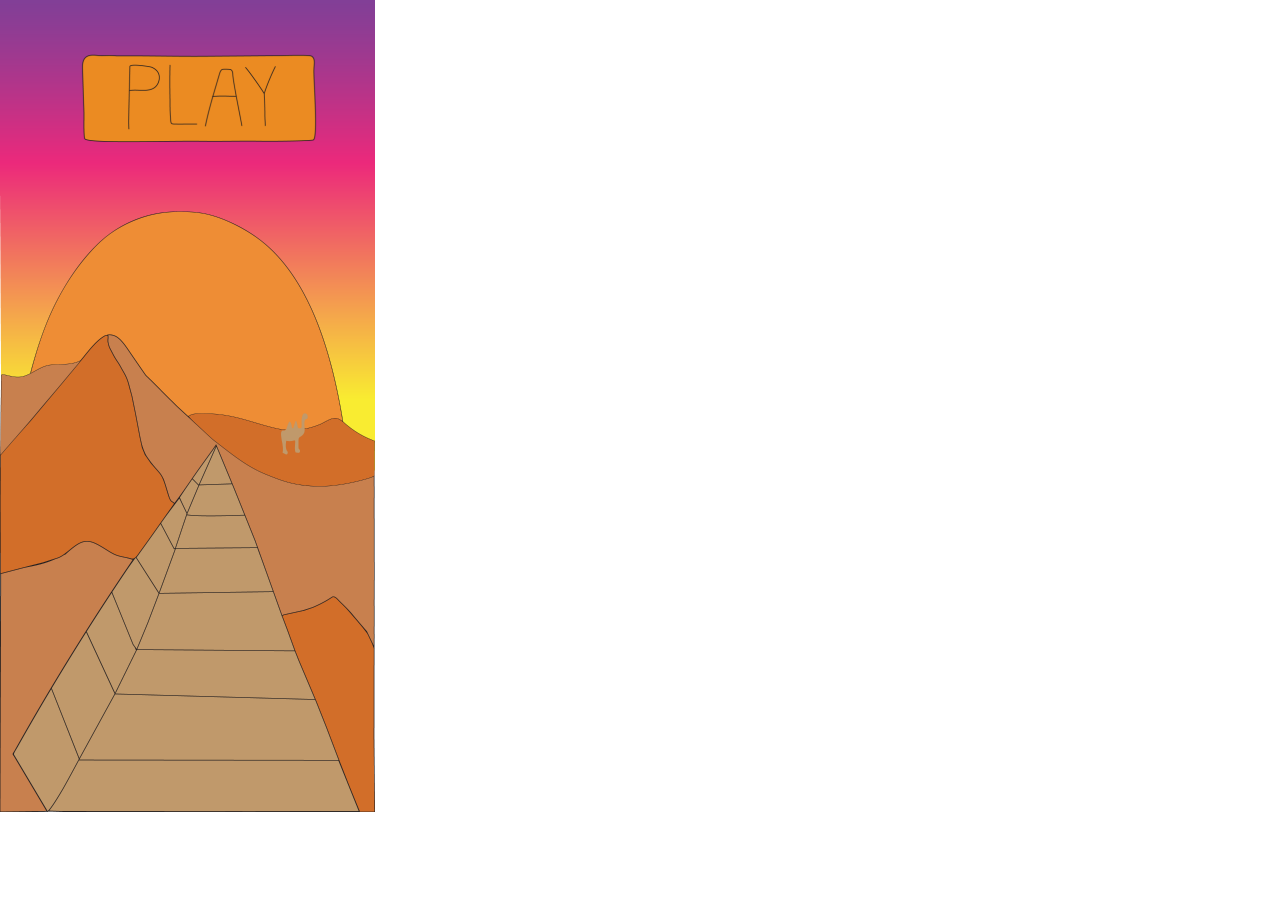
<file: tools_of_curiosity_app/t4c/templates/t4c/index.html>
<!DOCTYPE html>
<html>
<head>
<meta charset="utf-8"/>
<meta http-equiv="X-UA-Compatible" content="IE=edge"/>
<meta name="viewport" content="width=device-width, initial-scale=1.0">
<title>Index</title>
<style id="applicationStylesheet" type="text/css">
	.mediaViewInfo {
		--web-view-name: Index;
		--web-view-id: Index;
		--web-scale-on-resize: true;
		--web-enable-deep-linking: true;
	}
	:root {
		--web-view-ids: Index;
	}
	* {
		margin: 0;
		padding: 0;
		box-sizing: border-box;
		border: none;
	}
	#Index {
		position: absolute;
		width: 375px;
		height: 812px;
		background-color: rgba(255,255,255,1);
		overflow: hidden;
		--web-view-name: Index;
		--web-view-id: Index;
		--web-scale-on-resize: true;
		--web-enable-deep-linking: true;
	}
	@keyframes fadein {
	
		0% {
			opacity: 0;
		}
		100% {
			opacity: 1;
		}
	
	}
	#Untitled-5-01 {
		position: absolute;
		width: 375px;
		height: 812px;
		left: 0px;
		top: 0px;
		overflow: visible;
	}
	#Untitled-5-02 {
		position: absolute;
		width: 286px;
		height: 213px;
		left: 62px;
		top: 0px;
		overflow: visible;
		--web-animation: fadein 0.3s ease-out;
		--web-action-type: page;
		--web-action-target: ../Egypt;
		cursor: pointer;
	}
</style>
<script id="applicationScript">
///////////////////////////////////////
// INITIALIZATION
///////////////////////////////////////

/**
 * Functionality for scaling, showing by media query, and navigation between multiple pages on a single page. 
 * Code subject to change.
 **/

if (window.console==null) { window["console"] = { log : function() {} } }; // some browsers do not set console

var Application = function() {
	// event constants
	this.prefix = "--web-";
	this.NAVIGATION_CHANGE = "viewChange";
	this.VIEW_NOT_FOUND = "viewNotFound";
	this.VIEW_CHANGE = "viewChange";
	this.VIEW_CHANGING = "viewChanging";
	this.STATE_NOT_FOUND = "stateNotFound";
	this.APPLICATION_COMPLETE = "applicationComplete";
	this.APPLICATION_RESIZE = "applicationResize";
	this.SIZE_STATE_NAME = "data-is-view-scaled";
	this.STATE_NAME = this.prefix + "state";

	this.lastTrigger = null;
	this.lastView = null;
	this.lastState = null;
	this.lastOverlay = null;
	this.currentView = null;
	this.currentState = null;
	this.currentOverlay = null;
	this.currentQuery = {index: 0, rule: null, mediaText: null, id: null};
	this.inclusionQuery = "(min-width: 0px)";
	this.exclusionQuery = "none and (min-width: 99999px)";
	this.LastModifiedDateLabelName = "LastModifiedDateLabel";
	this.viewScaleSliderId = "ViewScaleSliderInput";
	this.pageRefreshedName = "showPageRefreshedNotification";
	this.applicationStylesheet = null;
	this.mediaQueryDictionary = {};
	this.viewsDictionary = {};
	this.addedViews = [];
	this.views = {};
	this.viewIds = [];
	this.viewQueries = {};
	this.overlays = {};
	this.overlayIds = [];
	this.numberOfViews = 0;
	this.verticalPadding = 0;
	this.horizontalPadding = 0;
	this.stateName = null;
	this.viewScale = 1;
	this.viewLeft = 0;
	this.viewTop = 0;
	this.horizontalScrollbarsNeeded = false;
	this.verticalScrollbarsNeeded = false;

	// view settings
	this.showUpdateNotification = false;
	this.showNavigationControls = false;
	this.scaleViewsToFit = false;
	this.scaleToFitOnDoubleClick = false;
	this.actualSizeOnDoubleClick = false;
	this.scaleViewsOnResize = false;
	this.navigationOnKeypress = false;
	this.showViewName = false;
	this.enableDeepLinking = true;
	this.refreshPageForChanges = false;
	this.showRefreshNotifications = true;

	// view controls
	this.scaleViewSlider = null;
	this.lastModifiedLabel = null;
	this.supportsPopState = false; // window.history.pushState!=null;
	this.initialized = false;

	// refresh properties
	this.refreshDuration = 250;
	this.lastModifiedDate = null;
	this.refreshRequest = null;
	this.refreshInterval = null;
	this.refreshContent = null;
	this.refreshContentSize = null;
	this.refreshCheckContent = false;
	this.refreshCheckContentSize = false;

	var self = this;

	self.initialize = function(event) {
		var view = self.getVisibleView();
		var views = self.getVisibleViews();
		if (view==null) view = self.getInitialView();
		self.collectViews();
		self.collectOverlays();
		self.collectMediaQueries();

		for (let index = 0; index < views.length; index++) {
			var view = views[index];
			self.setViewOptions(view);
			self.setViewVariables(view);
			self.centerView(view);
		}

		// sometimes the body size is 0 so we call this now and again later
		if (self.initialized) {
			window.addEventListener(self.NAVIGATION_CHANGE, self.viewChangeHandler);
			window.addEventListener("keyup", self.keypressHandler);
			window.addEventListener("keypress", self.keypressHandler);
			window.addEventListener("resize", self.resizeHandler);
			window.document.addEventListener("dblclick", self.doubleClickHandler);

			if (self.supportsPopState) {
				window.addEventListener('popstate', self.popStateHandler);
			}
			else {
				window.addEventListener('hashchange', self.hashChangeHandler);
			}

			// we are ready to go
			window.dispatchEvent(new Event(self.APPLICATION_COMPLETE));
		}

		if (self.initialized==false) {
			if (self.enableDeepLinking) {
				self.syncronizeViewToURL();
			} 
	
			if (self.refreshPageForChanges) {
				self.setupRefreshForChanges();
			}
	
			self.initialized = true;
		}
		
		if (self.scaleViewsToFit) {
			self.viewScale = self.scaleViewToFit(view);
			
			if (self.viewScale<0) {
				setTimeout(self.scaleViewToFit, 500, view);
			}
		}
		else if (view) {
			self.viewScale = self.getViewScaleValue(view);
			self.centerView(view);
			self.updateSliderValue(self.viewScale);
		}
		else {
			// no view found
		}
	
		if (self.showUpdateNotification) {
			self.showNotification();
		}

		//"addEventListener" in window ? null : window.addEventListener = window.attachEvent;
		//"addEventListener" in document ? null : document.addEventListener = document.attachEvent;
	}


	///////////////////////////////////////
	// AUTO REFRESH 
	///////////////////////////////////////

	self.setupRefreshForChanges = function() {
		self.refreshRequest = new XMLHttpRequest();

		if (!self.refreshRequest) {
			return false;
		}

		// get document start values immediately
		self.requestRefreshUpdate();
	}

	/**
	 * Attempt to check the last modified date by the headers 
	 * or the last modified property from the byte array (experimental)
	 **/
	self.requestRefreshUpdate = function() {
		var url = document.location.href;
		var protocol = window.location.protocol;
		var method;
		
		try {

			if (self.refreshCheckContentSize) {
				self.refreshRequest.open('HEAD', url, true);
			}
			else if (self.refreshCheckContent) {
				self.refreshContent = document.documentElement.outerHTML;
				self.refreshRequest.open('GET', url, true);
				self.refreshRequest.responseType = "text";
			}
			else {

				// get page last modified date for the first call to compare to later
				if (self.lastModifiedDate==null) {

					// File system does not send headers in FF so get blob if possible
					if (protocol=="file:") {
						self.refreshRequest.open("GET", url, true);
						self.refreshRequest.responseType = "blob";
					}
					else {
						self.refreshRequest.open("HEAD", url, true);
						self.refreshRequest.responseType = "blob";
					}

					self.refreshRequest.onload = self.refreshOnLoadOnceHandler;

					// In some browsers (Chrome & Safari) this error occurs at send: 
					// 
					// Chrome - Access to XMLHttpRequest at 'file:///index.html' from origin 'null' 
					// has been blocked by CORS policy: 
					// Cross origin requests are only supported for protocol schemes: 
					// http, data, chrome, chrome-extension, https.
					// 
					// Safari - XMLHttpRequest cannot load file:///Users/user/Public/index.html. Cross origin requests are only supported for HTTP.
					// 
					// Solution is to run a local server, set local permissions or test in another browser
					self.refreshRequest.send(null);

					// In MS browsers the following behavior occurs possibly due to an AJAX call to check last modified date: 
					// 
					// DOM7011: The code on this page disabled back and forward caching.

					// In Brave (Chrome) error when on the server
					// index.js:221 HEAD https://www.example.com/ net::ERR_INSUFFICIENT_RESOURCES
					// self.refreshRequest.send(null);

				}
				else {
					self.refreshRequest = new XMLHttpRequest();
					self.refreshRequest.onreadystatechange = self.refreshHandler;
					self.refreshRequest.ontimeout = function() {
						self.log("Couldn't find page to check for updates");
					}
					
					var method;
					if (protocol=="file:") {
						method = "GET";
					}
					else {
						method = "HEAD";
					}

					//refreshRequest.open('HEAD', url, true);
					self.refreshRequest.open(method, url, true);
					self.refreshRequest.responseType = "blob";
					self.refreshRequest.send(null);
				}
			}
		}
		catch (error) {
			self.log("Refresh failed for the following reason:")
			self.log(error);
		}
	}

	self.refreshHandler = function() {
		var contentSize;

		try {

			if (self.refreshRequest.readyState === XMLHttpRequest.DONE) {
				
				if (self.refreshRequest.status === 2 || 
					self.refreshRequest.status === 200) {
					var pageChanged = false;

					self.updateLastModifiedLabel();

					if (self.refreshCheckContentSize) {
						var lastModifiedHeader = self.refreshRequest.getResponseHeader("Last-Modified");
						contentSize = self.refreshRequest.getResponseHeader("Content-Length");
						//lastModifiedDate = refreshRequest.getResponseHeader("Last-Modified");
						var headers = self.refreshRequest.getAllResponseHeaders();
						var hasContentHeader = headers.indexOf("Content-Length")!=-1;
						
						if (hasContentHeader) {
							contentSize = self.refreshRequest.getResponseHeader("Content-Length");

							// size has not been set yet
							if (self.refreshContentSize==null) {
								self.refreshContentSize = contentSize;
								// exit and let interval call this method again
								return;
							}

							if (contentSize!=self.refreshContentSize) {
								pageChanged = true;
							}
						}
					}
					else if (self.refreshCheckContent) {

						if (self.refreshRequest.responseText!=self.refreshContent) {
							pageChanged = true;
						}
					}
					else {
						lastModifiedHeader = self.getLastModified(self.refreshRequest);

						if (self.lastModifiedDate!=lastModifiedHeader) {
							self.log("lastModifiedDate:" + self.lastModifiedDate + ",lastModifiedHeader:" +lastModifiedHeader);
							pageChanged = true;
						}

					}

					
					if (pageChanged) {
						clearInterval(self.refreshInterval);
						self.refreshUpdatedPage();
						return;
					}

				}
				else {
					self.log('There was a problem with the request.');
				}

			}
		}
		catch( error ) {
			//console.log('Caught Exception: ' + error);
		}
	}

	self.refreshOnLoadOnceHandler = function(event) {

		// get the last modified date
		if (self.refreshRequest.response) {
			self.lastModifiedDate = self.getLastModified(self.refreshRequest);

			if (self.lastModifiedDate!=null) {

				if (self.refreshInterval==null) {
					self.refreshInterval = setInterval(self.requestRefreshUpdate, self.refreshDuration);
				}
			}
			else {
				self.log("Could not get last modified date from the server");
			}
		}
	}

	self.refreshUpdatedPage = function() {
		if (self.showRefreshNotifications) {
			var date = new Date().setTime((new Date().getTime()+10000));
			document.cookie = encodeURIComponent(self.pageRefreshedName) + "=true" + "; max-age=6000;" + " path=/";
		}

		document.location.reload(true);
	}

	self.showNotification = function(duration) {
		var notificationID = self.pageRefreshedName+"ID";
		var notification = document.getElementById(notificationID);
		if (duration==null) duration = 4000;

		if (notification!=null) {return;}

		notification = document.createElement("div");
		notification.id = notificationID;
		notification.textContent = "PAGE UPDATED";
		var styleRule = ""
		styleRule = "position: fixed; padding: 7px 16px 6px 16px; font-family: Arial, sans-serif; font-size: 10px; font-weight: bold; left: 50%;";
		styleRule += "top: 20px; background-color: rgba(0,0,0,.5); border-radius: 12px; color:rgb(235, 235, 235); transition: all 2s linear;";
		styleRule += "transform: translateX(-50%); letter-spacing: .5px; filter: drop-shadow(2px 2px 6px rgba(0, 0, 0, .1))";
		notification.setAttribute("style", styleRule);

		notification.className= "PageRefreshedClass";
		
		document.body.appendChild(notification);

		setTimeout(function() {
			notification.style.opacity = "0";
			notification.style.filter = "drop-shadow( 0px 0px 0px rgba(0,0,0, .5))";
			setTimeout(function() {
				notification.parentNode.removeChild(notification);
			}, duration)
		}, duration);

		document.cookie = encodeURIComponent(self.pageRefreshedName) + "=; max-age=1; path=/";
	}

	/**
	 * Get the last modified date from the header 
	 * or file object after request has been received
	 **/
	self.getLastModified = function(request) {
		var date;

		// file protocol - FILE object with last modified property
		if (request.response && request.response.lastModified) {
			date = request.response.lastModified;
		}
		
		// http protocol - check headers
		if (date==null) {
			date = request.getResponseHeader("Last-Modified");
		}

		return date;
	}

	self.updateLastModifiedLabel = function() {
		var labelValue = "";
		
		if (self.lastModifiedLabel==null) {
			self.lastModifiedLabel = document.getElementById("LastModifiedLabel");
		}

		if (self.lastModifiedLabel) {
			var seconds = parseInt(((new Date().getTime() - Date.parse(document.lastModified)) / 1000 / 60) * 100 + "");
			var minutes = 0;
			var hours = 0;

			if (seconds < 60) {
				seconds = Math.floor(seconds/10)*10;
				labelValue = seconds + " seconds";
			}
			else {
				minutes = parseInt((seconds/60) + "");

				if (minutes>60) {
					hours = parseInt((seconds/60/60) +"");
					labelValue += hours==1 ? " hour" : " hours";
				}
				else {
					labelValue = minutes+"";
					labelValue += minutes==1 ? " minute" : " minutes";
				}
			}
			
			if (seconds<10) {
				labelValue = "Updated now";
			}
			else {
				labelValue = "Updated " + labelValue + " ago";
			}

			if (self.lastModifiedLabel.firstElementChild) {
				self.lastModifiedLabel.firstElementChild.textContent = labelValue;

			}
			else if ("textContent" in self.lastModifiedLabel) {
				self.lastModifiedLabel.textContent = labelValue;
			}
		}
	}

	self.getShortString = function(string, length) {
		if (length==null) length = 30;
		string = string!=null ? string.substr(0, length).replace(/\n/g, "") : "[String is null]";
		return string;
	}

	self.getShortNumber = function(value, places) {
		if (places==null || places<1) places = 4;
		value = Math.round(value * Math.pow(10,places)) / Math.pow(10, places);
		return value;
	}

	///////////////////////////////////////
	// NAVIGATION CONTROLS
	///////////////////////////////////////

	self.updateViewLabel = function() {
		var viewNavigationLabel = document.getElementById("ViewNavigationLabel");
		var view = self.getVisibleView();
		var viewIndex = view ? self.getViewIndex(view) : -1;
		var viewName = view ? self.getViewPreferenceValue(view, self.prefix + "view-name") : null;
		var viewId = view ? view.id : null;

		if (viewNavigationLabel && view) {
			if (viewName && viewName.indexOf('"')!=-1) {
				viewName = viewName.replace(/"/g, "");
			}

			if (self.showViewName) {
				viewNavigationLabel.textContent = viewName;
				self.setTooltip(viewNavigationLabel, viewIndex + 1 + " of " + self.numberOfViews);
			}
			else {
				viewNavigationLabel.textContent = viewIndex + 1 + " of " + self.numberOfViews;
				self.setTooltip(viewNavigationLabel, viewName);
			}

		}
	}

	self.updateURL = function(view) {
		view = view == null ? self.getVisibleView() : view;
		var viewId = view ? view.id : null
		var viewFragment = view ? "#"+ viewId : null;

		if (viewId && self.viewIds.length>1 && self.enableDeepLinking) {

			if (self.supportsPopState==false) {
				self.setFragment(viewId);
			}
			else {
				if (viewFragment!=window.location.hash) {

					if (window.location.hash==null) {
						window.history.replaceState({name:viewId}, null, viewFragment);
					}
					else {
						window.history.pushState({name:viewId}, null, viewFragment);
					}
				}
			}
		}
	}

	self.updateURLState = function(view, stateName) {
		stateName = view && (stateName=="" || stateName==null) ? self.getStateNameByViewId(view.id) : stateName;

		if (self.supportsPopState==false) {
			self.setFragment(stateName);
		}
		else {
			if (stateName!=window.location.hash) {

				if (window.location.hash==null) {
					window.history.replaceState({name:view.viewId}, null, stateName);
				}
				else {
					window.history.pushState({name:view.viewId}, null, stateName);
				}
			}
		}
	}

	self.setFragment = function(value) {
		window.location.hash = "#" + value;
	}

	self.setTooltip = function(element, value) {
		// setting the tooltip in edge causes a page crash on hover
		if (/Edge/.test(navigator.userAgent)) { return; }

		if ("title" in element) {
			element.title = value;
		}
	}

	self.getStylesheetRules = function(styleSheet) {
		try {
			if (styleSheet) return styleSheet.cssRules || styleSheet.rules;
	
			return document.styleSheets[0]["cssRules"] || document.styleSheets[0]["rules"];
		}
		catch (error) {
			// ERRORS:
			// SecurityError: The operation is insecure.
			// Errors happen when script loads before stylesheet or loading an external css locally

			// InvalidAccessError: A parameter or an operation is not supported by the underlying object
			// Place script after stylesheet

			console.log(error);
			if (error.toString().indexOf("The operation is insecure")!=-1) {
				console.log("Load the stylesheet before the script or load the stylesheet inline until it can be loaded on a server")
			}
			return [];
		}
	}

	/**
	 * If single page application hide all of the views. 
	 * @param {Number} selectedIndex if provided shows the view at index provided
	 **/
	self.hideViews = function(selectedIndex, animation) {
		var rules = self.getStylesheetRules();
		var queryIndex = 0;
		var numberOfRules = rules!=null ? rules.length : 0;

		// loop through rules and hide media queries except selected
		for (var i=0;i<numberOfRules;i++) {
			var rule = rules[i];

			if (rule.media!=null) {

				if (queryIndex==selectedIndex) {
					self.currentQuery.mediaText = rule.conditionText;
					self.currentQuery.index = selectedIndex;
					self.currentQuery.rule = rule;
					self.enableMediaQuery(rule);
				}
				else {
					if (animation) {
						self.fadeOut(rule)
					}
					else {
						self.disableMediaQuery(rule);
					}
				}
				
				queryIndex++;
			}
		}

		self.numberOfViews = queryIndex;
		self.updateViewLabel();
		self.updateURL();

		self.dispatchViewChange();

		var view = self.getVisibleView();
		var viewIndex = view ? self.getViewIndex(view) : -1;

		return viewIndex==selectedIndex ? view : null;
	}

	/**
	 * Hide view
	 * @param {Object} view element to hide
	 **/
	self.hideView = function(view) {
		var rule = view ? self.mediaQueryDictionary[view.id] : null;

		if (rule) {
			self.disableMediaQuery(rule);
		}
	}

	/**
	 * Hide overlay
	 * @param {Object} overlay element to hide
	 **/
	self.hideOverlay = function(overlay) {
		var rule = overlay ? self.mediaQueryDictionary[overlay.id] : null;

		if (rule) {
			self.disableMediaQuery(rule);

			//if (self.showByMediaQuery) {
				overlay.style.display = "none";
			//}
		}
	}

	/**
	 * Show the view by media query. Does not hide current views
	 * Sets view options by default
	 * @param {Object} view element to show
	 * @param {Boolean} setViewOptions sets view options if null or true
	 */
	self.showViewByMediaQuery = function(view, setViewOptions) {
		var id = view ? view.id : null;
		var query = id ? self.mediaQueryDictionary[id] : null;
		var isOverlay = view ? self.isOverlay(view) : false;
		setViewOptions = setViewOptions==null ? true : setViewOptions;

		if (query) {
			self.enableMediaQuery(query);

			if (isOverlay && view && setViewOptions) {
				self.setViewVariables(null, view);
			}
			else {
				if (view && setViewOptions) self.setViewOptions(view);
				if (view && setViewOptions) self.setViewVariables(view);
			}
		}
	}

	/**
	 * Show the view. Does not hide current views
	 */
	self.showView = function(view, setViewOptions) {
		var id = view ? view.id : null;
		var query = id ? self.mediaQueryDictionary[id] : null;
		var display = null;
		setViewOptions = setViewOptions==null ? true : setViewOptions;

		if (query) {
			self.enableMediaQuery(query);
			if (view==null) view =self.getVisibleView();
			if (view && setViewOptions) self.setViewOptions(view);
		}
		else if (id) {
			display = window.getComputedStyle(view).getPropertyValue("display");
			if (display=="" || display=="none") {
				view.style.display = "block";
			}
		}

		if (view) {
			if (self.currentView!=null) {
				self.lastView = self.currentView;
			}

			self.currentView = view;
		}
	}

	self.showViewById = function(id, setViewOptions) {
		var view = id ? self.getViewById(id) : null;

		if (view) {
			self.showView(view);
			return;
		}

		self.log("View not found '" + id + "'");
	}

	self.getElementView = function(element) {
		var view = element;
		var viewFound = false;

		while (viewFound==false || view==null) {
			if (view && self.viewsDictionary[view.id]) {
				return view;
			}
			view = view.parentNode;
		}
	}

	/**
	 * Show overlay over view
	 * @param {Event | HTMLElement} event event or html element with styles applied
	 * @param {String} id id of view or view reference
	 * @param {Number} x x location
	 * @param {Number} y y location
	 */
	self.showOverlay = function(event, id, x, y) {
		var overlay = id && typeof id === 'string' ? self.getViewById(id) : id ? id : null;
		var query = overlay ? self.mediaQueryDictionary[overlay.id] : null;
		var centerHorizontally = false;
		var centerVertically = false;
		var anchorLeft = false;
		var anchorTop = false;
		var anchorRight = false;
		var anchorBottom = false;
		var display = null;
		var reparent = true;
		var view = null;
		
		if (overlay==null || overlay==false) {
			self.log("Overlay not found, '"+ id + "'");
			return;
		}

		// get enter animation - event target must have css variables declared
		if (event) {
			var button = event.currentTarget || event; // can be event or htmlelement
			var buttonComputedStyles = getComputedStyle(button);
			var actionTargetValue = buttonComputedStyles.getPropertyValue(self.prefix+"action-target").trim();
			var animation = buttonComputedStyles.getPropertyValue(self.prefix+"animation").trim();
			var isAnimated = animation!="";
			var targetType = buttonComputedStyles.getPropertyValue(self.prefix+"action-type").trim();
			var actionTarget = self.application ? null : self.getElement(actionTargetValue);
			var actionTargetStyles = actionTarget ? actionTarget.style : null;

			if (actionTargetStyles) {
				actionTargetStyles.setProperty("animation", animation);
			}

			if ("stopImmediatePropagation" in event) {
				event.stopImmediatePropagation();
			}
		}
		
		if (self.application==false || targetType=="page") {
			document.location.href = "./" + actionTargetValue;
			return;
		}

		// remove any current overlays
		if (self.currentOverlay) {

			// act as switch if same button
			if (self.currentOverlay==actionTarget || self.currentOverlay==null) {
				if (self.lastTrigger==button) {
					self.removeOverlay(isAnimated);
					return;
				}
			}
			else {
				self.removeOverlay(isAnimated);
			}
		}

		if (reparent) {
			view = self.getElementView(button);
			if (view) {
				view.appendChild(overlay);
			}
		}

		if (query) {
			//self.setElementAnimation(overlay, null);
			//overlay.style.animation = animation;
			self.enableMediaQuery(query);
			
			var display = overlay && overlay.style.display;
			
			if (overlay && display=="" || display=="none") {
				overlay.style.display = "block";
				//self.setViewOptions(overlay);
			}

			// add animation defined in event target style declaration
			if (animation && self.supportAnimations) {
				self.fadeIn(overlay, false, animation);
			}
		}
		else if (id) {

			display = window.getComputedStyle(overlay).getPropertyValue("display");

			if (display=="" || display=="none") {
				overlay.style.display = "block";
			}

			// add animation defined in event target style declaration
			if (animation && self.supportAnimations) {
				self.fadeIn(overlay, false, animation);
			}
		}

		// do not set x or y position if centering
		var horizontal = self.prefix + "center-horizontally";
		var vertical = self.prefix + "center-vertically";
		var style = overlay.style;
		var transform = [];

		centerHorizontally = self.getIsStyleDefined(id, horizontal) ? self.getViewPreferenceBoolean(overlay, horizontal) : false;
		centerVertically = self.getIsStyleDefined(id, vertical) ? self.getViewPreferenceBoolean(overlay, vertical) : false;
		anchorLeft = self.getIsStyleDefined(id, "left");
		anchorRight = self.getIsStyleDefined(id, "right");
		anchorTop = self.getIsStyleDefined(id, "top");
		anchorBottom = self.getIsStyleDefined(id, "bottom");

		
		if (self.viewsDictionary[overlay.id] && self.viewsDictionary[overlay.id].styleDeclaration) {
			style = self.viewsDictionary[overlay.id].styleDeclaration.style;
		}
		
		if (centerHorizontally) {
			style.left = "50%";
			style.transformOrigin = "0 0";
			transform.push("translateX(-50%)");
		}
		else if (anchorRight && anchorLeft) {
			style.left = x + "px";
		}
		else if (anchorRight) {
			//style.right = x + "px";
		}
		else {
			style.left = x + "px";
		}
		
		if (centerVertically) {
			style.top = "50%";
			transform.push("translateY(-50%)");
			style.transformOrigin = "0 0";
		}
		else if (anchorTop && anchorBottom) {
			style.top = y + "px";
		}
		else if (anchorBottom) {
			//style.bottom = y + "px";
		}
		else {
			style.top = y + "px";
		}

		if (transform.length) {
			style.transform = transform.join(" ");
		}

		self.currentOverlay = overlay;
		self.lastTrigger = button;
	}

	self.goBack = function() {
		if (self.currentOverlay) {
			self.removeOverlay();
		}
		else if (self.lastView) {
			self.goToView(self.lastView.id);
		}
	}

	self.removeOverlay = function(animate) {
		var overlay = self.currentOverlay;
		animate = animate===false ? false : true;

		if (overlay) {
			var style = overlay.style;
			
			if (style.animation && self.supportAnimations && animate) {
				self.reverseAnimation(overlay, true);

				var duration = self.getAnimationDuration(style.animation, true);
		
				setTimeout(function() {
					self.setElementAnimation(overlay, null);
					self.hideOverlay(overlay);
					self.currentOverlay = null;
				}, duration);
			}
			else {
				self.setElementAnimation(overlay, null);
				self.hideOverlay(overlay);
				self.currentOverlay = null;
			}
		}
	}

	/**
	 * Reverse the animation and hide after
	 * @param {Object} target element with animation
	 * @param {Boolean} hide hide after animation ends
	 */
	self.reverseAnimation = function(target, hide) {
		var lastAnimation = null;
		var style = target.style;

		style.animationPlayState = "paused";
		lastAnimation = style.animation;
		style.animation = null;
		style.animationPlayState = "paused";

		if (hide) {
			//target.addEventListener("animationend", self.animationEndHideHandler);
	
			var duration = self.getAnimationDuration(lastAnimation, true);
			var isOverlay = self.isOverlay(target);
	
			setTimeout(function() {
				self.setElementAnimation(target, null);

				if (isOverlay) {
					self.hideOverlay(target);
				}
				else {
					self.hideView(target);
				}
			}, duration);
		}

		setTimeout(function() {
			style.animation = lastAnimation;
			style.animationPlayState = "paused";
			style.animationDirection = "reverse";
			style.animationPlayState = "running";
		}, 30);
	}

	self.animationEndHandler = function(event) {
		var target = event.currentTarget;
		self.dispatchEvent(new Event(event.type));
	}

	self.isOverlay = function(view) {
		var result = view ? self.getViewPreferenceBoolean(view, self.prefix + "is-overlay") : false;

		return result;
	}

	self.animationEndHideHandler = function(event) {
		var target = event.currentTarget;
		self.setViewVariables(null, target);
		self.hideView(target);
		target.removeEventListener("animationend", self.animationEndHideHandler);
	}

	self.animationEndShowHandler = function(event) {
		var target = event.currentTarget;
		target.removeEventListener("animationend", self.animationEndShowHandler);
	}

	self.setViewOptions = function(view) {

		if (view) {
			self.minimumScale = self.getViewPreferenceValue(view, self.prefix + "minimum-scale");
			self.maximumScale = self.getViewPreferenceValue(view, self.prefix + "maximum-scale");
			self.scaleViewsToFit = self.getViewPreferenceBoolean(view, self.prefix + "scale-to-fit");
			self.scaleToFitType = self.getViewPreferenceValue(view, self.prefix + "scale-to-fit-type");
			self.scaleToFitOnDoubleClick = self.getViewPreferenceBoolean(view, self.prefix + "scale-on-double-click");
			self.actualSizeOnDoubleClick = self.getViewPreferenceBoolean(view, self.prefix + "actual-size-on-double-click");
			self.scaleViewsOnResize = self.getViewPreferenceBoolean(view, self.prefix + "scale-on-resize");
			self.enableScaleUp = self.getViewPreferenceBoolean(view, self.prefix + "enable-scale-up");
			self.centerHorizontally = self.getViewPreferenceBoolean(view, self.prefix + "center-horizontally");
			self.centerVertically = self.getViewPreferenceBoolean(view, self.prefix + "center-vertically");
			self.navigationOnKeypress = self.getViewPreferenceBoolean(view, self.prefix + "navigate-on-keypress");
			self.showViewName = self.getViewPreferenceBoolean(view, self.prefix + "show-view-name");
			self.refreshPageForChanges = self.getViewPreferenceBoolean(view, self.prefix + "refresh-for-changes");
			self.refreshPageForChangesInterval = self.getViewPreferenceValue(view, self.prefix + "refresh-interval");
			self.showNavigationControls = self.getViewPreferenceBoolean(view, self.prefix + "show-navigation-controls");
			self.scaleViewSlider = self.getViewPreferenceBoolean(view, self.prefix + "show-scale-controls");
			self.enableDeepLinking = self.getViewPreferenceBoolean(view, self.prefix + "enable-deep-linking");
			self.singlePageApplication = self.getViewPreferenceBoolean(view, self.prefix + "application");
			self.showByMediaQuery = self.getViewPreferenceBoolean(view, self.prefix + "show-by-media-query");
			self.showUpdateNotification = document.cookie!="" ? document.cookie.indexOf(self.pageRefreshedName)!=-1 : false;
			self.imageComparisonDuration = self.getViewPreferenceValue(view, self.prefix + "image-comparison-duration");
			self.supportAnimations = self.getViewPreferenceBoolean(view, self.prefix + "enable-animations", true);

			if (self.scaleViewsToFit) {
				var newScaleValue = self.scaleViewToFit(view);
				
				if (newScaleValue<0) {
					setTimeout(self.scaleViewToFit, 500, view);
				}
			}
			else {
				self.viewScale = self.getViewScaleValue(view);
				self.viewToFitWidthScale = self.getViewFitToViewportWidthScale(view, self.enableScaleUp)
				self.viewToFitHeightScale = self.getViewFitToViewportScale(view, self.enableScaleUp);
				self.updateSliderValue(self.viewScale);
			}

			if (self.imageComparisonDuration!=null) {
				// todo
			}

			if (self.refreshPageForChangesInterval!=null) {
				self.refreshDuration = Number(self.refreshPageForChangesInterval);
			}
		}
	}

	self.previousView = function(event) {
		var rules = self.getStylesheetRules();
		var view = self.getVisibleView()
		var index = view ? self.getViewIndex(view) : -1;
		var prevQueryIndex = index!=-1 ? index-1 : self.currentQuery.index-1;
		var queryIndex = 0;
		var numberOfRules = rules!=null ? rules.length : 0;

		if (event) {
			event.stopImmediatePropagation();
		}

		if (prevQueryIndex<0) {
			return;
		}

		// loop through rules and hide media queries except selected
		for (var i=0;i<numberOfRules;i++) {
			var rule = rules[i];
			
			if (rule.media!=null) {

				if (queryIndex==prevQueryIndex) {
					self.currentQuery.mediaText = rule.conditionText;
					self.currentQuery.index = prevQueryIndex;
					self.currentQuery.rule = rule;
					self.enableMediaQuery(rule);
					self.updateViewLabel();
					self.updateURL();
					self.dispatchViewChange();
				}
				else {
					self.disableMediaQuery(rule);
				}

				queryIndex++;
			}
		}
	}

	self.nextView = function(event) {
		var rules = self.getStylesheetRules();
		var view = self.getVisibleView();
		var index = view ? self.getViewIndex(view) : -1;
		var nextQueryIndex = index!=-1 ? index+1 : self.currentQuery.index+1;
		var queryIndex = 0;
		var numberOfRules = rules!=null ? rules.length : 0;
		var numberOfMediaQueries = self.getNumberOfMediaRules();

		if (event) {
			event.stopImmediatePropagation();
		}

		if (nextQueryIndex>=numberOfMediaQueries) {
			return;
		}

		// loop through rules and hide media queries except selected
		for (var i=0;i<numberOfRules;i++) {
			var rule = rules[i];
			
			if (rule.media!=null) {

				if (queryIndex==nextQueryIndex) {
					self.currentQuery.mediaText = rule.conditionText;
					self.currentQuery.index = nextQueryIndex;
					self.currentQuery.rule = rule;
					self.enableMediaQuery(rule);
					self.updateViewLabel();
					self.updateURL();
					self.dispatchViewChange();
				}
				else {
					self.disableMediaQuery(rule);
				}

				queryIndex++;
			}
		}
	}

	/**
	 * Enables a view via media query
	 */
	self.enableMediaQuery = function(rule) {

		try {
			rule.media.mediaText = self.inclusionQuery;
		}
		catch(error) {
			//self.log(error);
			rule.conditionText = self.inclusionQuery;
		}
	}

	self.disableMediaQuery = function(rule) {

		try {
			rule.media.mediaText = self.exclusionQuery;
		}
		catch(error) {
			rule.conditionText = self.exclusionQuery;
		}
	}

	self.dispatchViewChange = function() {
		try {
			var event = new Event(self.NAVIGATION_CHANGE);
			window.dispatchEvent(event);
		}
		catch (error) {
			// In IE 11: Object doesn't support this action
		}
	}

	self.getNumberOfMediaRules = function() {
		var rules = self.getStylesheetRules();
		var numberOfRules = rules ? rules.length : 0;
		var numberOfQueries = 0;

		for (var i=0;i<numberOfRules;i++) {
			if (rules[i].media!=null) { numberOfQueries++; }
		}
		
		return numberOfQueries;
	}

	/////////////////////////////////////////
	// VIEW SCALE 
	/////////////////////////////////////////

	self.sliderChangeHandler = function(event) {
		var value = self.getShortNumber(event.currentTarget.value/100);
		var view = self.getVisibleView();
		self.setViewScaleValue(view, false, value, true);
	}

	self.updateSliderValue = function(scale) {
		var slider = document.getElementById(self.viewScaleSliderId);
		var tooltip = parseInt(scale * 100 + "") + "%";
		var inputType;
		var inputValue;
		
		if (slider) {
			inputValue = self.getShortNumber(scale * 100);
			if (inputValue!=slider["value"]) {
				slider["value"] = inputValue;
			}
			inputType = slider.getAttributeNS(null, "type");

			if (inputType!="range") {
				// input range is not supported
				slider.style.display = "none";
			}

			self.setTooltip(slider, tooltip);
		}
	}

	self.viewChangeHandler = function(event) {
		var view = self.getVisibleView();
		var matrix = view ? getComputedStyle(view).transform : null;
		
		if (matrix) {
			self.viewScale = self.getViewScaleValue(view);
			
			var scaleNeededToFit = self.getViewFitToViewportScale(view);
			var isViewLargerThanViewport = scaleNeededToFit<1;
			
			// scale large view to fit if scale to fit is enabled
			if (self.scaleViewsToFit) {
				self.scaleViewToFit(view);
			}
			else {
				self.updateSliderValue(self.viewScale);
			}
		}
	}

	self.getViewScaleValue = function(view) {
		var matrix = getComputedStyle(view).transform;

		if (matrix) {
			var matrixArray = matrix.replace("matrix(", "").split(",");
			var scaleX = parseFloat(matrixArray[0]);
			var scaleY = parseFloat(matrixArray[3]);
			var scale = Math.min(scaleX, scaleY);
		}

		return scale;
	}

	/**
	 * Scales view to scale. 
	 * @param {Object} view view to scale. views are in views array
	 * @param {Boolean} scaleToFit set to true to scale to fit. set false to use desired scale value
	 * @param {Number} desiredScale scale to define. not used if scale to fit is false
	 * @param {Boolean} isSliderChange indicates if slider is callee
	 */
	self.setViewScaleValue = function(view, scaleToFit, desiredScale, isSliderChange) {
		var enableScaleUp = self.enableScaleUp;
		var scaleToFitType = self.scaleToFitType;
		var minimumScale = self.minimumScale;
		var maximumScale = self.maximumScale;
		var hasMinimumScale = !isNaN(minimumScale) && minimumScale!="";
		var hasMaximumScale = !isNaN(maximumScale) && maximumScale!="";
		var scaleNeededToFit = self.getViewFitToViewportScale(view, enableScaleUp);
		var scaleNeededToFitWidth = self.getViewFitToViewportWidthScale(view, enableScaleUp);
		var scaleNeededToFitHeight = self.getViewFitToViewportHeightScale(view, enableScaleUp);
		var scaleToFitFull = self.getViewFitToViewportScale(view, true);
		var scaleToFitFullWidth = self.getViewFitToViewportWidthScale(view, true);
		var scaleToFitFullHeight = self.getViewFitToViewportHeightScale(view, true);
		var scaleToWidth = scaleToFitType=="width";
		var scaleToHeight = scaleToFitType=="height";
		var shrunkToFit = false;
		var topPosition = null;
		var leftPosition = null;
		var translateY = null;
		var translateX = null;
		var transformValue = "";
		var canCenterVertically = true;
		var canCenterHorizontally = true;
		var style = view.style;

		if (view && self.viewsDictionary[view.id] && self.viewsDictionary[view.id].styleDeclaration) {
			style = self.viewsDictionary[view.id].styleDeclaration.style;
		}

		if (scaleToFit && isSliderChange!=true) {
			if (scaleToFitType=="fit" || scaleToFitType=="") {
				desiredScale = scaleNeededToFit;
			}
			else if (scaleToFitType=="width") {
				desiredScale = scaleNeededToFitWidth;
			}
			else if (scaleToFitType=="height") {
				desiredScale = scaleNeededToFitHeight;
			}
		}
		else {
			if (isNaN(desiredScale)) {
				desiredScale = 1;
			}
		}

		self.updateSliderValue(desiredScale);
		
		// scale to fit width
		if (scaleToWidth && scaleToHeight==false) {
			canCenterVertically = scaleNeededToFitHeight>=scaleNeededToFitWidth;
			canCenterHorizontally = scaleNeededToFitWidth>=1 && enableScaleUp==false;

			if (isSliderChange) {
				canCenterHorizontally = desiredScale<scaleToFitFullWidth;
			}
			else if (scaleToFit) {
				desiredScale = scaleNeededToFitWidth;
			}

			if (hasMinimumScale) {
				desiredScale = Math.max(desiredScale, Number(minimumScale));
			}

			if (hasMaximumScale) {
				desiredScale = Math.min(desiredScale, Number(maximumScale));
			}

			desiredScale = self.getShortNumber(desiredScale);

			canCenterHorizontally = self.canCenterHorizontally(view, "width", enableScaleUp, desiredScale, minimumScale, maximumScale);
			canCenterVertically = self.canCenterVertically(view, "width", enableScaleUp, desiredScale, minimumScale, maximumScale);

			if (desiredScale>1 && (enableScaleUp || isSliderChange)) {
				transformValue = "scale(" + desiredScale + ")";
			}
			else if (desiredScale>=1 && enableScaleUp==false) {
				transformValue = "scale(" + 1 + ")";
			}
			else {
				transformValue = "scale(" + desiredScale + ")";
			}

			if (self.centerVertically) {
				if (canCenterVertically) {
					translateY = "-50%";
					topPosition = "50%";
				}
				else {
					translateY = "0";
					topPosition = "0";
				}
				
				if (style.top != topPosition) {
					style.top = topPosition + "";
				}

				if (canCenterVertically) {
					transformValue += " translateY(" + translateY+ ")";
				}
			}

			if (self.centerHorizontally) {
				if (canCenterHorizontally) {
					translateX = "-50%";
					leftPosition = "50%";
				}
				else {
					translateX = "0";
					leftPosition = "0";
				}

				if (style.left != leftPosition) {
					style.left = leftPosition + "";
				}

				if (canCenterHorizontally) {
					transformValue += " translateX(" + translateX+ ")";
				}
			}

			style.transformOrigin = "0 0";
			style.transform = transformValue;

			self.viewScale = desiredScale;
			self.viewToFitWidthScale = scaleNeededToFitWidth;
			self.viewToFitHeightScale = scaleNeededToFitHeight;
			self.viewLeft = leftPosition;
			self.viewTop = topPosition;

			return desiredScale;
		}

		// scale to fit height
		if (scaleToHeight && scaleToWidth==false) {
			//canCenterVertically = scaleNeededToFitHeight>=scaleNeededToFitWidth;
			//canCenterHorizontally = scaleNeededToFitHeight<=scaleNeededToFitWidth && enableScaleUp==false;
			canCenterVertically = scaleNeededToFitHeight>=scaleNeededToFitWidth;
			canCenterHorizontally = scaleNeededToFitWidth>=1 && enableScaleUp==false;
			
			if (isSliderChange) {
				canCenterHorizontally = desiredScale<scaleToFitFullHeight;
			}
			else if (scaleToFit) {
				desiredScale = scaleNeededToFitHeight;
			}

			if (hasMinimumScale) {
				desiredScale = Math.max(desiredScale, Number(minimumScale));
			}

			if (hasMaximumScale) {
				desiredScale = Math.min(desiredScale, Number(maximumScale));
				//canCenterVertically = desiredScale>=scaleNeededToFitHeight && enableScaleUp==false;
			}

			desiredScale = self.getShortNumber(desiredScale);

			canCenterHorizontally = self.canCenterHorizontally(view, "height", enableScaleUp, desiredScale, minimumScale, maximumScale);
			canCenterVertically = self.canCenterVertically(view, "height", enableScaleUp, desiredScale, minimumScale, maximumScale);

			if (desiredScale>1 && (enableScaleUp || isSliderChange)) {
				transformValue = "scale(" + desiredScale + ")";
			}
			else if (desiredScale>=1 && enableScaleUp==false) {
				transformValue = "scale(" + 1 + ")";
			}
			else {
				transformValue = "scale(" + desiredScale + ")";
			}

			if (self.centerHorizontally) {
				if (canCenterHorizontally) {
					translateX = "-50%";
					leftPosition = "50%";
				}
				else {
					translateX = "0";
					leftPosition = "0";
				}

				if (style.left != leftPosition) {
					style.left = leftPosition + "";
				}

				if (canCenterHorizontally) {
					transformValue += " translateX(" + translateX+ ")";
				}
			}

			if (self.centerVertically) {
				if (canCenterVertically) {
					translateY = "-50%";
					topPosition = "50%";
				}
				else {
					translateY = "0";
					topPosition = "0";
				}
				
				if (style.top != topPosition) {
					style.top = topPosition + "";
				}

				if (canCenterVertically) {
					transformValue += " translateY(" + translateY+ ")";
				}
			}

			style.transformOrigin = "0 0";
			style.transform = transformValue;

			self.viewScale = desiredScale;
			self.viewToFitWidthScale = scaleNeededToFitWidth;
			self.viewToFitHeightScale = scaleNeededToFitHeight;
			self.viewLeft = leftPosition;
			self.viewTop = topPosition;

			return scaleNeededToFitHeight;
		}

		if (scaleToFitType=="fit") {
			//canCenterVertically = scaleNeededToFitHeight>=scaleNeededToFitWidth;
			//canCenterHorizontally = scaleNeededToFitWidth>=scaleNeededToFitHeight;
			canCenterVertically = scaleNeededToFitHeight>=scaleNeededToFit;
			canCenterHorizontally = scaleNeededToFitWidth>=scaleNeededToFit;

			if (hasMinimumScale) {
				desiredScale = Math.max(desiredScale, Number(minimumScale));
			}

			desiredScale = self.getShortNumber(desiredScale);

			if (isSliderChange || scaleToFit==false) {
				canCenterVertically = scaleToFitFullHeight>=desiredScale;
				canCenterHorizontally = desiredScale<scaleToFitFullWidth;
			}
			else if (scaleToFit) {
				desiredScale = scaleNeededToFit;
			}

			transformValue = "scale(" + desiredScale + ")";

			//canCenterHorizontally = self.canCenterHorizontally(view, "fit", false, desiredScale);
			//canCenterVertically = self.canCenterVertically(view, "fit", false, desiredScale);
			
			if (self.centerVertically) {
				if (canCenterVertically) {
					translateY = "-50%";
					topPosition = "50%";
				}
				else {
					translateY = "0";
					topPosition = "0";
				}
				
				if (style.top != topPosition) {
					style.top = topPosition + "";
				}

				if (canCenterVertically) {
					transformValue += " translateY(" + translateY+ ")";
				}
			}

			if (self.centerHorizontally) {
				if (canCenterHorizontally) {
					translateX = "-50%";
					leftPosition = "50%";
				}
				else {
					translateX = "0";
					leftPosition = "0";
				}

				if (style.left != leftPosition) {
					style.left = leftPosition + "";
				}

				if (canCenterHorizontally) {
					transformValue += " translateX(" + translateX+ ")";
				}
			}

			style.transformOrigin = "0 0";
			style.transform = transformValue;

			self.viewScale = desiredScale;
			self.viewToFitWidthScale = scaleNeededToFitWidth;
			self.viewToFitHeightScale = scaleNeededToFitHeight;
			self.viewLeft = leftPosition;
			self.viewTop = topPosition;

			self.updateSliderValue(desiredScale);
			
			return desiredScale;
		}

		if (scaleToFitType=="default" || scaleToFitType=="") {
			desiredScale = 1;

			if (hasMinimumScale) {
				desiredScale = Math.max(desiredScale, Number(minimumScale));
			}
			if (hasMaximumScale) {
				desiredScale = Math.min(desiredScale, Number(maximumScale));
			}

			canCenterHorizontally = self.canCenterHorizontally(view, "none", false, desiredScale, minimumScale, maximumScale);
			canCenterVertically = self.canCenterVertically(view, "none", false, desiredScale, minimumScale, maximumScale);

			if (self.centerVertically) {
				if (canCenterVertically) {
					translateY = "-50%";
					topPosition = "50%";
				}
				else {
					translateY = "0";
					topPosition = "0";
				}
				
				if (style.top != topPosition) {
					style.top = topPosition + "";
				}

				if (canCenterVertically) {
					transformValue += " translateY(" + translateY+ ")";
				}
			}

			if (self.centerHorizontally) {
				if (canCenterHorizontally) {
					translateX = "-50%";
					leftPosition = "50%";
				}
				else {
					translateX = "0";
					leftPosition = "0";
				}

				if (style.left != leftPosition) {
					style.left = leftPosition + "";
				}

				if (canCenterHorizontally) {
					transformValue += " translateX(" + translateX+ ")";
				}
				else {
					transformValue += " translateX(" + 0 + ")";
				}
			}

			style.transformOrigin = "0 0";
			style.transform = transformValue;


			self.viewScale = desiredScale;
			self.viewToFitWidthScale = scaleNeededToFitWidth;
			self.viewToFitHeightScale = scaleNeededToFitHeight;
			self.viewLeft = leftPosition;
			self.viewTop = topPosition;

			self.updateSliderValue(desiredScale);
			
			return desiredScale;
		}
	}

	/**
	 * Returns true if view can be centered horizontally
	 * @param {HTMLElement} view view
	 * @param {String} type type of scaling - width, height, all, none
	 * @param {Boolean} scaleUp if scale up enabled 
	 * @param {Number} scale target scale value 
	 */
	self.canCenterHorizontally = function(view, type, scaleUp, scale, minimumScale, maximumScale) {
		var scaleNeededToFit = self.getViewFitToViewportScale(view, scaleUp);
		var scaleNeededToFitHeight = self.getViewFitToViewportHeightScale(view, scaleUp);
		var scaleNeededToFitWidth = self.getViewFitToViewportWidthScale(view, scaleUp);
		var canCenter = false;
		var minScale;

		type = type==null ? "none" : type;
		scale = scale==null ? scale : scaleNeededToFitWidth;
		scaleUp = scaleUp == null ? false : scaleUp;

		if (type=="width") {
	
			if (scaleUp && maximumScale==null) {
				canCenter = false;
			}
			else if (scaleNeededToFitWidth>=1) {
				canCenter = true;
			}
		}
		else if (type=="height") {
			minScale = Math.min(1, scaleNeededToFitHeight);
			if (minimumScale!="" && maximumScale!="") {
				minScale = Math.max(minimumScale, Math.min(maximumScale, scaleNeededToFitHeight));
			}
			else {
				if (minimumScale!="") {
					minScale = Math.max(minimumScale, scaleNeededToFitHeight);
				}
				if (maximumScale!="") {
					minScale = Math.max(minimumScale, Math.min(maximumScale, scaleNeededToFitHeight));
				}
			}
	
			if (scaleUp && maximumScale=="") {
				canCenter = false;
			}
			else if (scaleNeededToFitWidth>=minScale) {
				canCenter = true;
			}
		}
		else if (type=="fit") {
			canCenter = scaleNeededToFitWidth>=scaleNeededToFit;
		}
		else {
			if (scaleUp) {
				canCenter = false;
			}
			else if (scaleNeededToFitWidth>=1) {
				canCenter = true;
			}
		}

		self.horizontalScrollbarsNeeded = canCenter;
		
		return canCenter;
	}

	/**
	 * Returns true if view can be centered horizontally
	 * @param {HTMLElement} view view to scale
	 * @param {String} type type of scaling
	 * @param {Boolean} scaleUp if scale up enabled 
	 * @param {Number} scale target scale value 
	 */
	self.canCenterVertically = function(view, type, scaleUp, scale, minimumScale, maximumScale) {
		var scaleNeededToFit = self.getViewFitToViewportScale(view, scaleUp);
		var scaleNeededToFitWidth = self.getViewFitToViewportWidthScale(view, scaleUp);
		var scaleNeededToFitHeight = self.getViewFitToViewportHeightScale(view, scaleUp);
		var canCenter = false;
		var minScale;

		type = type==null ? "none" : type;
		scale = scale==null ? 1 : scale;
		scaleUp = scaleUp == null ? false : scaleUp;
	
		if (type=="width") {
			canCenter = scaleNeededToFitHeight>=scaleNeededToFitWidth;
		}
		else if (type=="height") {
			minScale = Math.max(minimumScale, Math.min(maximumScale, scaleNeededToFit));
			canCenter = scaleNeededToFitHeight>=minScale;
		}
		else if (type=="fit") {
			canCenter = scaleNeededToFitHeight>=scaleNeededToFit;
		}
		else {
			if (scaleUp) {
				canCenter = false;
			}
			else if (scaleNeededToFitHeight>=1) {
				canCenter = true;
			}
		}

		self.verticalScrollbarsNeeded = canCenter;
		
		return canCenter;
	}

	self.getViewFitToViewportScale = function(view, scaleUp) {
		var enableScaleUp = scaleUp;
		var availableWidth = window.innerWidth || document.documentElement.clientWidth || document.body.clientWidth;
		var availableHeight = window.innerHeight || document.documentElement.clientHeight || document.body.clientHeight;
		var elementWidth = parseFloat(getComputedStyle(view, "style").width);
		var elementHeight = parseFloat(getComputedStyle(view, "style").height);
		var newScale = 1;

		// if element is not added to the document computed values are NaN
		if (isNaN(elementWidth) || isNaN(elementHeight)) {
			return newScale;
		}

		availableWidth -= self.horizontalPadding;
		availableHeight -= self.verticalPadding;

		if (enableScaleUp) {
			newScale = Math.min(availableHeight/elementHeight, availableWidth/elementWidth);
		}
		else if (elementWidth > availableWidth || elementHeight > availableHeight) {
			newScale = Math.min(availableHeight/elementHeight, availableWidth/elementWidth);
		}
		
		return newScale;
	}

	self.getViewFitToViewportWidthScale = function(view, scaleUp) {
		// need to get browser viewport width when element
		var isParentWindow = view && view.parentNode && view.parentNode===document.body;
		var enableScaleUp = scaleUp;
		var availableWidth = window.innerWidth || document.documentElement.clientWidth || document.body.clientWidth;
		var elementWidth = parseFloat(getComputedStyle(view, "style").width);
		var newScale = 1;

		// if element is not added to the document computed values are NaN
		if (isNaN(elementWidth)) {
			return newScale;
		}

		availableWidth -= self.horizontalPadding;

		if (enableScaleUp) {
			newScale = availableWidth/elementWidth;
		}
		else if (elementWidth > availableWidth) {
			newScale = availableWidth/elementWidth;
		}
		
		return newScale;
	}

	self.getViewFitToViewportHeightScale = function(view, scaleUp) {
		var enableScaleUp = scaleUp;
		var availableHeight = window.innerHeight || document.documentElement.clientHeight || document.body.clientHeight;
		var elementHeight = parseFloat(getComputedStyle(view, "style").height);
		var newScale = 1;

		// if element is not added to the document computed values are NaN
		if (isNaN(elementHeight)) {
			return newScale;
		}

		availableHeight -= self.verticalPadding;

		if (enableScaleUp) {
			newScale = availableHeight/elementHeight;
		}
		else if (elementHeight > availableHeight) {
			newScale = availableHeight/elementHeight;
		}
		
		return newScale;
	}

	self.keypressHandler = function(event) {
		var rightKey = 39;
		var leftKey = 37;
		
		// listen for both events 
		if (event.type=="keypress") {
			window.removeEventListener("keyup", self.keypressHandler);
		}
		else {
			window.removeEventListener("keypress", self.keypressHandler);
		}
		
		if (self.showNavigationControls) {
			if (self.navigationOnKeypress) {
				if (event.keyCode==rightKey) {
					self.nextView();
				}
				if (event.keyCode==leftKey) {
					self.previousView();
				}
			}
		}
		else if (self.navigationOnKeypress) {
			if (event.keyCode==rightKey) {
				self.nextView();
			}
			if (event.keyCode==leftKey) {
				self.previousView();
			}
		}
	}

	///////////////////////////////////
	// GENERAL FUNCTIONS
	///////////////////////////////////

	self.getViewById = function(id) {
		id = id ? id.replace("#", "") : "";
		var view = self.viewIds.indexOf(id)!=-1 && self.getElement(id);
		return view;
	}

	self.getViewIds = function() {
		var viewIds = self.getViewPreferenceValue(document.body, self.prefix + "view-ids");
		var viewId = null;

		viewIds = viewIds!=null && viewIds!="" ? viewIds.split(",") : [];

		if (viewIds.length==0) {
			viewId = self.getViewPreferenceValue(document.body, self.prefix + "view-id");
			viewIds = viewId ? [viewId] : [];
		}

		return viewIds;
	}

	self.getInitialViewId = function() {
		var viewId = self.getViewPreferenceValue(document.body, self.prefix + "view-id");
		return viewId;
	}

	self.getApplicationStylesheet = function() {
		var stylesheetId = self.getViewPreferenceValue(document.body, self.prefix + "stylesheet-id");
		self.applicationStylesheet = document.getElementById("applicationStylesheet");
		return self.applicationStylesheet.sheet;
	}

	self.getVisibleView = function() {
		var viewIds = self.getViewIds();
		
		for (var i=0;i<viewIds.length;i++) {
			var viewId = viewIds[i].replace(/[\#?\.?](.*)/, "$" + "1");
			var view = self.getElement(viewId);
			var postName = "_Class";

			if (view==null && viewId && viewId.lastIndexOf(postName)!=-1) {
				view = self.getElement(viewId.replace(postName, ""));
			}
			
			if (view) {
				var display = getComputedStyle(view).display;
		
				if (display=="block" || display=="flex") {
					return view;
				}
			}
		}

		return null;
	}

	self.getVisibleViews = function() {
		var viewIds = self.getViewIds();
		var views = [];
		
		for (var i=0;i<viewIds.length;i++) {
			var viewId = viewIds[i].replace(/[\#?\.?](.*)/, "$" + "1");
			var view = self.getElement(viewId);
			var postName = "_Class";

			if (view==null && viewId && viewId.lastIndexOf(postName)!=-1) {
				view = self.getElement(viewId.replace(postName, ""));
			}
			
			if (view) {
				var display = getComputedStyle(view).display;
				
				if (display=="none") {
					continue;
				}

				if (display=="block" || display=="flex") {
					views.push(view);
				}
			}
		}

		return views;
	}

	self.getStateNameByViewId = function(id) {
		var state = self.viewsDictionary[id];
		return state && state.stateName;
	}

	self.getMatchingViews = function(ids) {
		var views = self.addedViews.slice(0);
		var matchingViews = [];

		if (self.showByMediaQuery) {
			for (let index = 0; index < views.length; index++) {
				var viewId = views[index];
				var state = self.viewsDictionary[viewId];
				var rule = state && state.rule; 
				var matchResults = window.matchMedia(rule.conditionText);
				var view = self.views[viewId];
				
				if (matchResults.matches) {
					if (ids==true) {
						matchingViews.push(viewId);
					}
					else {
						matchingViews.push(view);
					}
				}
			}
		}

		return matchingViews;
	}

	self.ruleMatchesQuery = function(rule) {
		var result = window.matchMedia(rule.conditionText);
		return result.matches;
	}

	self.getViewsByStateName = function(stateName, matchQuery) {
		var views = self.addedViews.slice(0);
		var matchingViews = [];

		if (self.showByMediaQuery) {

			// find state name
			for (let index = 0; index < views.length; index++) {
				var viewId = views[index];
				var state = self.viewsDictionary[viewId];
				var rule = state.rule;
				var mediaRule = state.mediaRule;
				var view = self.views[viewId];
				var viewStateName = self.getStyleRuleValue(mediaRule, self.STATE_NAME, state);
				var stateFoundAtt = view.getAttribute(self.STATE_NAME)==state;
				var matchesResults = false;
				
				if (viewStateName==stateName) {
					if (matchQuery) {
						matchesResults = self.ruleMatchesQuery(rule);

						if (matchesResults) {
							matchingViews.push(view);
						}
					}
					else {
						matchingViews.push(view);
					}
				}
			}
		}

		return matchingViews;
	}

	self.getInitialView = function() {
		var viewId = self.getInitialViewId();
		viewId = viewId.replace(/[\#?\.?](.*)/, "$" + "1");
		var view = self.getElement(viewId);
		var postName = "_Class";

		if (view==null && viewId && viewId.lastIndexOf(postName)!=-1) {
			view = self.getElement(viewId.replace(postName, ""));
		}

		return view;
	}

	self.getViewIndex = function(view) {
		var viewIds = self.getViewIds();
		var id = view ? view.id : null;
		var index = id && viewIds ? viewIds.indexOf(id) : -1;

		return index;
	}

	self.syncronizeViewToURL = function() {
		var fragment = self.getHashFragment();

		if (self.showByMediaQuery) {
			var stateName = fragment;
			
			if (stateName==null || stateName=="") {
				var initialView = self.getInitialView();
				stateName = initialView ? self.getStateNameByViewId(initialView.id) : null;
			}
			
			self.showMediaQueryViewsByState(stateName);
			return;
		}

		var view = self.getViewById(fragment);
		var index = view ? self.getViewIndex(view) : 0;
		if (index==-1) index = 0;
		var currentView = self.hideViews(index);

		if (self.supportsPopState && currentView) {

			if (fragment==null) {
				window.history.replaceState({name:currentView.id}, null, "#"+ currentView.id);
			}
			else {
				window.history.pushState({name:currentView.id}, null, "#"+ currentView.id);
			}
		}
		
		self.setViewVariables(view);
		return view;
	}

	/**
	 * Set the currentView or currentOverlay properties and set the lastView or lastOverlay properties
	 */
	self.setViewVariables = function(view, overlay, parentView) {
		if (view) {
			if (self.currentView) {
				self.lastView = self.currentView;
			}
			self.currentView = view;
		}

		if (overlay) {
			if (self.currentOverlay) {
				self.lastOverlay = self.currentOverlay;
			}
			self.currentOverlay = overlay;
		}
	}

	self.getViewPreferenceBoolean = function(view, property, altValue) {
		var computedStyle = window.getComputedStyle(view);
		var value = computedStyle.getPropertyValue(property);
		var type = typeof value;
		
		if (value=="true" || (type=="string" && value.indexOf("true")!=-1)) {
			return true;
		}
		else if (value=="" && arguments.length==3) {
			return altValue;
		}

		return false;
	}

	self.getViewPreferenceValue = function(view, property, defaultValue) {
		var value = window.getComputedStyle(view).getPropertyValue(property);

		if (value===undefined) {
			return defaultValue;
		}
		
		value = value.replace(/^[\s\"]*/, "");
		value = value.replace(/[\s\"]*$/, "");
		value = value.replace(/^[\s"]*(.*?)[\s"]*$/, function (match, capture) { 
			return capture;
		});

		return value;
	}

	self.getStyleRuleValue = function(cssRule, property) {
		var value = cssRule ? cssRule.style.getPropertyValue(property) : null;

		if (value===undefined) {
			return null;
		}
		
		value = value.replace(/^[\s\"]*/, "");
		value = value.replace(/[\s\"]*$/, "");
		value = value.replace(/^[\s"]*(.*?)[\s"]*$/, function (match, capture) { 
			return capture;
		});

		return value;
	}

	/**
	 * Get the first defined value of property. Returns empty string if not defined
	 * @param {String} id id of element
	 * @param {String} property 
	 */
	self.getCSSPropertyValueForElement = function(id, property) {
		var styleSheets = document.styleSheets;
		var numOfStylesheets = styleSheets.length;
		var values = [];
		var selectorIDText = "#" + id;
		var selectorClassText = "." + id + "_Class";
		var value;

		for(var i=0;i<numOfStylesheets;i++) {
			var styleSheet = styleSheets[i];
			var cssRules = self.getStylesheetRules(styleSheet);
			var numOfCSSRules = cssRules.length;
			var cssRule;
			
			for (var j=0;j<numOfCSSRules;j++) {
				cssRule = cssRules[j];
				
				if (cssRule.media) {
					var mediaRules = cssRule.cssRules;
					var numOfMediaRules = mediaRules ? mediaRules.length : 0;
					
					for(var k=0;k<numOfMediaRules;k++) {
						var mediaRule = mediaRules[k];
						
						if (mediaRule.selectorText==selectorIDText || mediaRule.selectorText==selectorClassText) {
							
							if (mediaRule.style && mediaRule.style.getPropertyValue(property)!="") {
								value = mediaRule.style.getPropertyValue(property);
								values.push(value);
							}
						}
					}
				}
				else {

					if (cssRule.selectorText==selectorIDText || cssRule.selectorText==selectorClassText) {
						if (cssRule.style && cssRule.style.getPropertyValue(property)!="") {
							value = cssRule.style.getPropertyValue(property);
							values.push(value);
						}
					}
				}
			}
		}

		return values.pop();
	}

	self.getIsStyleDefined = function(id, property) {
		var value = self.getCSSPropertyValueForElement(id, property);
		return value!==undefined && value!="";
	}

	self.collectViews = function() {
		var viewIds = self.getViewIds();

		for (let index = 0; index < viewIds.length; index++) {
			const id = viewIds[index];
			const view = self.getElement(id);
			self.views[id] = view;
		}
		
		self.viewIds = viewIds;
	}

	self.collectOverlays = function() {
		var viewIds = self.getViewIds();
		var ids = [];

		for (let index = 0; index < viewIds.length; index++) {
			const id = viewIds[index];
			const view = self.getViewById(id);
			const isOverlay = view && self.isOverlay(view);
			
			if (isOverlay) {
				ids.push(id);
				self.overlays[id] = view;
			}
		}
		
		self.overlayIds = ids;
	}

	self.collectMediaQueries = function() {
		var viewIds = self.getViewIds();
		var styleSheet = self.getApplicationStylesheet();
		var cssRules = self.getStylesheetRules(styleSheet);
		var numOfCSSRules = cssRules ? cssRules.length : 0;
		var cssRule;
		var id = viewIds.length ? viewIds[0]: ""; // single view
		var selectorIDText = "#" + id;
		var selectorClassText = "." + id + "_Class";
		var viewsNotFound = viewIds.slice();
		var viewsFound = [];
		var selectorText = null;
		var property = self.prefix + "view-id";
		var stateName = self.prefix + "state";
		var stateValue;
		
		for (var j=0;j<numOfCSSRules;j++) {
			cssRule = cssRules[j];
			
			if (cssRule.media) {
				var mediaRules = cssRule.cssRules;
				var numOfMediaRules = mediaRules ? mediaRules.length : 0;
				var mediaViewInfoFound = false;
				var mediaId = null;
				
				for(var k=0;k<numOfMediaRules;k++) {
					var mediaRule = mediaRules[k];

					selectorText = mediaRule.selectorText;
					
					if (selectorText==".mediaViewInfo" && mediaViewInfoFound==false) {

						mediaId = self.getStyleRuleValue(mediaRule, property);
						stateValue = self.getStyleRuleValue(mediaRule, stateName);

						selectorIDText = "#" + mediaId;
						selectorClassText = "." + mediaId + "_Class";
						
						// prevent duplicates from load and domcontentloaded events
						if (self.addedViews.indexOf(mediaId)==-1) {
							self.addView(mediaId, cssRule, mediaRule, stateValue);
						}

						viewsFound.push(mediaId);

						if (viewsNotFound.indexOf(mediaId)!=-1) {
							viewsNotFound.splice(viewsNotFound.indexOf(mediaId));
						}

						mediaViewInfoFound = true;
					}

					if (selectorIDText==selectorText || selectorClassText==selectorText) {
						var styleObject = self.viewsDictionary[mediaId];
						if (styleObject) {
							styleObject.styleDeclaration = mediaRule;
						}
						break;
					}
				}
			}
			else {
				selectorText = cssRule.selectorText;
				
				if (selectorText==null) continue;

				selectorText = selectorText.replace(/[#|\s|*]?/g, "");

				if (viewIds.indexOf(selectorText)!=-1) {
					self.addView(selectorText, cssRule, null, stateValue);

					if (viewsNotFound.indexOf(selectorText)!=-1) {
						viewsNotFound.splice(viewsNotFound.indexOf(selectorText));
					}

					break;
				}
			}
		}

		if (viewsNotFound.length) {
			console.log("Could not find the following views:" + viewsNotFound.join(",") + "");
			console.log("Views found:" + viewsFound.join(",") + "");
		}
	}

	/**
	 * Adds a view. A view object contains the id of the view and the style rule
	 * Use enableMediaQuery(rule) to enable
	 * An array of view names are in self.addedViews array
	 */
	self.addView = function(viewId, cssRule, mediaRule, stateName) {
		var state = {name:viewId, rule:cssRule, id:viewId, mediaRule:mediaRule, stateName:stateName};
		self.addedViews.push(viewId);
		self.viewsDictionary[viewId] = state;
		self.mediaQueryDictionary[viewId] = cssRule;
	}

	self.hasView = function(name) {

		if (self.addedViews.indexOf(name)!=-1) {
			return true;
		}
		return false;
	}

	/**
	 * Go to view by id. Views are added in addView()
	 * @param {String} id id of view in current
	 * @param {Boolean} maintainPreviousState if true then do not hide other views
	 * @param {String} parent id of parent view
	 */
	self.goToView = function(id, maintainPreviousState, parent) {
		var state = self.viewsDictionary[id];

		if (state) {
			if (maintainPreviousState==false || maintainPreviousState==null) {
				self.hideViews();
			}
			self.enableMediaQuery(state.rule);
			self.updateViewLabel();
			self.updateURL();
		}
		else {
			var event = new Event(self.STATE_NOT_FOUND);
			self.stateName = id;
			window.dispatchEvent(event);
		}
	}

	/**
	 * Go to the view in the event targets CSS variable
	 */
	self.goToTargetView = function(event) {
		var button = event.currentTarget;
		var buttonComputedStyles = getComputedStyle(button);
		var actionTargetValue = buttonComputedStyles.getPropertyValue(self.prefix+"action-target").trim();
		var animation = buttonComputedStyles.getPropertyValue(self.prefix+"animation").trim();
		var targetType = buttonComputedStyles.getPropertyValue(self.prefix+"action-type").trim();
		var targetView = self.application ? null : self.getElement(actionTargetValue);
		var targetState = targetView ? self.getStateNameByViewId(targetView.id) : null;
		var actionTargetStyles = targetView ? targetView.style : null;
		var state = self.viewsDictionary[actionTargetValue];
		
		// navigate to page
		if (self.application==false || targetType=="page") {
			document.location.href = "./" + actionTargetValue;
			return;
		}

		// if view is found
		if (targetView) {

			if (self.currentOverlay) {
				self.removeOverlay(false);
			}

			if (self.showByMediaQuery) {
				var stateName = targetState;
				
				if (stateName==null || stateName=="") {
					var initialView = self.getInitialView();
					stateName = initialView ? self.getStateNameByViewId(initialView.id) : null;
				}
				self.showMediaQueryViewsByState(stateName, event);
				return;
			}

			// add animation set in event target style declaration
			if (animation && self.supportAnimations) {
				self.crossFade(self.currentView, targetView, false, animation);
			}
			else {
				self.setViewVariables(self.currentView);
				self.hideViews();
				self.enableMediaQuery(state.rule);
				self.scaleViewIfNeeded(targetView);
				self.centerView(targetView);
				self.updateViewLabel();
				self.updateURL();
			}
		}
		else {
			var stateEvent = new Event(self.STATE_NOT_FOUND);
			self.stateName = name;
			window.dispatchEvent(stateEvent);
		}

		event.stopImmediatePropagation();
	}

	/**
	 * Cross fade between views
	 **/
	self.crossFade = function(from, to, update, animation) {
		var targetIndex = to.parentNode
		var fromIndex = Array.prototype.slice.call(from.parentElement.children).indexOf(from);
		var toIndex = Array.prototype.slice.call(to.parentElement.children).indexOf(to);

		if (from.parentNode==to.parentNode) {
			var reverse = self.getReverseAnimation(animation);
			var duration = self.getAnimationDuration(animation, true);

			// if target view is above (higher index)
			// then fade in target view 
			// and after fade in then hide previous view instantly
			if (fromIndex<toIndex) {
				self.setElementAnimation(from, null);
				self.setElementAnimation(to, null);
				self.showViewByMediaQuery(to);
				self.fadeIn(to, update, animation);

				setTimeout(function() {
					self.setElementAnimation(to, null);
					self.setElementAnimation(from, null);
					self.hideView(from);
					self.updateURL();
					self.setViewVariables(to);
					self.updateViewLabel();
				}, duration)
			}
			// if target view is on bottom
			// then show target view instantly 
			// and fade out current view
			else if (fromIndex>toIndex) {
				self.setElementAnimation(to, null);
				self.setElementAnimation(from, null);
				self.showViewByMediaQuery(to);
				self.fadeOut(from, update, reverse);

				setTimeout(function() {
					self.setElementAnimation(to, null);
					self.setElementAnimation(from, null);
					self.hideView(from);
					self.updateURL();
					self.setViewVariables(to);
				}, duration)
			}
		}
	}

	self.fadeIn = function(element, update, animation) {
		self.showViewByMediaQuery(element);

		if (update) {
			self.updateURL(element);

			element.addEventListener("animationend", function(event) {
				element.style.animation = null;
				self.setViewVariables(element);
				self.updateViewLabel();
				element.removeEventListener("animationend", arguments.callee);
			});
		}

		self.setElementAnimation(element, null);
		
		element.style.animation = animation;
	}

	self.fadeOutCurrentView = function(animation, update) {
		if (self.currentView) {
			self.fadeOut(self.currentView, update, animation);
		}
		if (self.currentOverlay) {
			self.fadeOut(self.currentOverlay, update, animation);
		}
	}

	self.fadeOut = function(element, update, animation) {
		if (update) {
			element.addEventListener("animationend", function(event) {
				element.style.animation = null;
				self.hideView(element);
				element.removeEventListener("animationend", arguments.callee);
			});
		}

		element.style.animationPlayState = "paused";
		element.style.animation = animation;
		element.style.animationPlayState = "running";
	}

	self.getReverseAnimation = function(animation) {
		if (animation && animation.indexOf("reverse")==-1) {
			animation += " reverse";
		}

		return animation;
	}

	/**
	 * Get duration in animation string
	 * @param {String} animation animation value
	 * @param {Boolean} inMilliseconds length in milliseconds if true
	 */
	self.getAnimationDuration = function(animation, inMilliseconds) {
		var duration = 0;
		var expression = /.+(\d\.\d)s.+/;

		if (animation && animation.match(expression)) {
			duration = parseFloat(animation.replace(expression, "$" + "1"));
			if (duration && inMilliseconds) duration = duration * 1000;
		}

		return duration;
	}

	self.setElementAnimation = function(element, animation, priority) {
		element.style.setProperty("animation", animation, "important");
	}

	self.getElement = function(id) {
		var elementId = id ? id.trim() : id;
		var element = elementId ? document.getElementById(elementId) : null;

		return element;
	}

	self.getElementByClass = function(className) {
		className = className ? className.trim() : className;
		var elements = document.getElementsByClassName(className);

		return elements.length ? elements[0] : null;
	}

	self.resizeHandler = function(event) {
		
		if (self.showByMediaQuery) {
			if (self.enableDeepLinking) {
				var stateName = self.getHashFragment();

				if (stateName==null || stateName=="") {
					var initialView = self.getInitialView();
					stateName = initialView ? self.getStateNameByViewId(initialView.id) : null;
				}
				self.showMediaQueryViewsByState(stateName, event);
			}
		}
		else {
			var visibleViews = self.getVisibleViews();

			for (let index = 0; index < visibleViews.length; index++) {	
				var view = visibleViews[index];
				self.scaleViewIfNeeded(view);
			}
		}

		window.dispatchEvent(new Event(self.APPLICATION_RESIZE));
	}

	self.scaleViewIfNeeded = function(view) {

		if (self.scaleViewsOnResize) {
			if (view==null) {
				view = self.getVisibleView();
			}

			var isViewScaled = view.getAttributeNS(null, self.SIZE_STATE_NAME)=="false" ? false : true;

			if (isViewScaled) {
				self.scaleViewToFit(view, true);
			}
			else {
				self.scaleViewToActualSize(view);
			}
		}
		else if (view) {
			self.centerView(view);
		}
	}

	self.centerView = function(view) {

		if (self.scaleViewsToFit) {
			self.scaleViewToFit(view, true);
		}
		else {
			self.scaleViewToActualSize(view);  // for centering support for now
		}
	}

	self.preventDoubleClick = function(event) {
		event.stopImmediatePropagation();
	}

	self.getHashFragment = function() {
		var value = window.location.hash ? window.location.hash.replace("#", "") : "";
		return value;
	}

	self.showBlockElement = function(view) {
		view.style.display = "block";
	}

	self.hideElement = function(view) {
		view.style.display = "none";
	}

	self.showStateFunction = null;

	self.showMediaQueryViewsByState = function(state, event) {
		// browser will hide and show by media query (small, medium, large)
		// but if multiple views exists at same size user may want specific view
		// if showStateFunction is defined that is called with state fragment and user can show or hide each media matching view by returning true or false
		// if showStateFunction is not defined and state is defined and view has a defined state that matches then show that and hide other matching views
		// if no state is defined show view 
		// an viewChanging event is dispatched before views are shown or hidden that can be prevented 

		// get all matched queries
		// if state name is specified then show that view and hide other views
		// if no state name is defined then show
		var matchedViews = self.getMatchingViews();
		var matchMediaQuery = true;
		var foundViews = self.getViewsByStateName(state, matchMediaQuery);
		var showViews = [];
		var hideViews = [];

		// loop views that match media query 
		for (let index = 0; index < matchedViews.length; index++) {
			var view = matchedViews[index];
			
			// let user determine visible view
			if (self.showStateFunction!=null) {
				if (self.showStateFunction(view, state)) {
					showViews.push(view);
				}
				else {
					hideViews.push(view);
				}
			}
			// state was defined so check if view matches state
			else if (foundViews.length) {

				if (foundViews.indexOf(view)!=-1) {
					showViews.push(view);
				}
				else {
					hideViews.push(view);
				}
			}
			// if no state names are defined show view (define unused state name to exclude)
			else if (state==null || state=="") {
				showViews.push(view);
			}
		}

		if (showViews.length) {
			var viewChangingEvent = new Event(self.VIEW_CHANGING);
			viewChangingEvent.showViews = showViews;
			viewChangingEvent.hideViews = hideViews;
			window.dispatchEvent(viewChangingEvent);

			if (viewChangingEvent.defaultPrevented==false) {
				for (var index = 0; index < hideViews.length; index++) {
					var view = hideViews[index];

					if (self.isOverlay(view)) {
						self.removeOverlay(view);
					}
					else {
						self.hideElement(view);
					}
				}

				for (var index = 0; index < showViews.length; index++) {
					var view = showViews[index];

					if (index==showViews.length-1) {
						self.clearDisplay(view);
						self.setViewOptions(view);
						self.setViewVariables(view);
						self.centerView(view);
						self.updateURLState(view, state);
					}
				}
			}

			var viewChangeEvent = new Event(self.VIEW_CHANGE);
			viewChangeEvent.showViews = showViews;
			viewChangeEvent.hideViews = hideViews;
			window.dispatchEvent(viewChangeEvent);
		}
		
	}

	self.clearDisplay = function(view) {
		view.style.setProperty("display", null);
	}

	self.hashChangeHandler = function(event) {
		var fragment = self.getHashFragment();
		var view = self.getViewById(fragment);

		if (self.showByMediaQuery) {
			var stateName = fragment;

			if (stateName==null || stateName=="") {
				var initialView = self.getInitialView();
				stateName = initialView ? self.getStateNameByViewId(initialView.id) : null;
			}
			self.showMediaQueryViewsByState(stateName);
		}
		else {
			if (view) {
				self.hideViews();
				self.showView(view);
				self.setViewVariables(view);
				self.updateViewLabel();
				
				window.dispatchEvent(new Event(self.VIEW_CHANGE));
			}
			else {
				window.dispatchEvent(new Event(self.VIEW_NOT_FOUND));
			}
		}
	}

	self.popStateHandler = function(event) {
		var state = event.state;
		var fragment = state ? state.name : window.location.hash;
		var view = self.getViewById(fragment);

		if (view) {
			self.hideViews();
			self.showView(view);
			self.updateViewLabel();
		}
		else {
			window.dispatchEvent(new Event(self.VIEW_NOT_FOUND));
		}
	}

	self.doubleClickHandler = function(event) {
		var view = self.getVisibleView();
		var scaleValue = view ? self.getViewScaleValue(view) : 1;
		var scaleNeededToFit = view ? self.getViewFitToViewportScale(view) : 1;
		var scaleNeededToFitWidth = view ? self.getViewFitToViewportWidthScale(view) : 1;
		var scaleNeededToFitHeight = view ? self.getViewFitToViewportHeightScale(view) : 1;
		var scaleToFitType = self.scaleToFitType;

		// Three scenarios
		// - scale to fit on double click
		// - set scale to actual size on double click
		// - switch between scale to fit and actual page size

		if (scaleToFitType=="width") {
			scaleNeededToFit = scaleNeededToFitWidth;
		}
		else if (scaleToFitType=="height") {
			scaleNeededToFit = scaleNeededToFitHeight;
		}

		// if scale and actual size enabled then switch between
		if (self.scaleToFitOnDoubleClick && self.actualSizeOnDoubleClick) {
			var isViewScaled = view.getAttributeNS(null, self.SIZE_STATE_NAME);
			var isScaled = false;
			
			// if scale is not 1 then view needs scaling
			if (scaleNeededToFit!=1) {

				// if current scale is at 1 it is at actual size
				// scale it to fit
				if (scaleValue==1) {
					self.scaleViewToFit(view);
					isScaled = true;
				}
				else {
					// scale is not at 1 so switch to actual size
					self.scaleViewToActualSize(view);
					isScaled = false;
				}
			}
			else {
				// view is smaller than viewport 
				// so scale to fit() is scale actual size
				// actual size and scaled size are the same
				// but call scale to fit to retain centering
				self.scaleViewToFit(view);
				isScaled = false;
			}
			
			view.setAttributeNS(null, self.SIZE_STATE_NAME, isScaled+"");
			isViewScaled = view.getAttributeNS(null, self.SIZE_STATE_NAME);
		}
		else if (self.scaleToFitOnDoubleClick) {
			self.scaleViewToFit(view);
		}
		else if (self.actualSizeOnDoubleClick) {
			self.scaleViewToActualSize(view);
		}

	}

	self.scaleViewToFit = function(view) {
		return self.setViewScaleValue(view, true);
	}

	self.scaleViewToActualSize = function(view) {
		self.setViewScaleValue(view, false, 1);
	}

	self.onloadHandler = function(event) {
		self.initialize();
	}

	self.setElementHTML = function(id, value) {
		var element = self.getElement(id);
		element.innerHTML = value;
	}

	self.getStackArray = function(error) {
		var value = "";
		
		if (error==null) {
		  try {
			 error = new Error("Stack");
		  }
		  catch (e) {
			 
		  }
		}
		
		if ("stack" in error) {
		  value = error.stack;
		  var methods = value.split(/\n/g);
	 
		  var newArray = methods ? methods.map(function (value, index, array) {
			 value = value.replace(/\@.*/,"");
			 return value;
		  }) : null;
	 
		  if (newArray && newArray[0].includes("getStackTrace")) {
			 newArray.shift();
		  }
		  if (newArray && newArray[0].includes("getStackArray")) {
			 newArray.shift();
		  }
		  if (newArray && newArray[0]=="") {
			 newArray.shift();
		  }
	 
			return newArray;
		}
		
		return null;
	}

	self.log = function(value) {
		console.log.apply(this, [value]);
	}
	
	// initialize on load
	// sometimes the body size is 0 so we call this now and again later
	window.addEventListener("load", self.onloadHandler);
	window.document.addEventListener("DOMContentLoaded", self.onloadHandler);
}

window.application = new Application();
</script>
</head>
<body>
<div id="Index">
	<img id="Untitled-5-01" src="[data-uri]">
		
	<img onclick="application.goToTargetView(event)" id="Untitled-5-02" src="[data-uri]">
		
</div>
</body>
</html>
</file>
